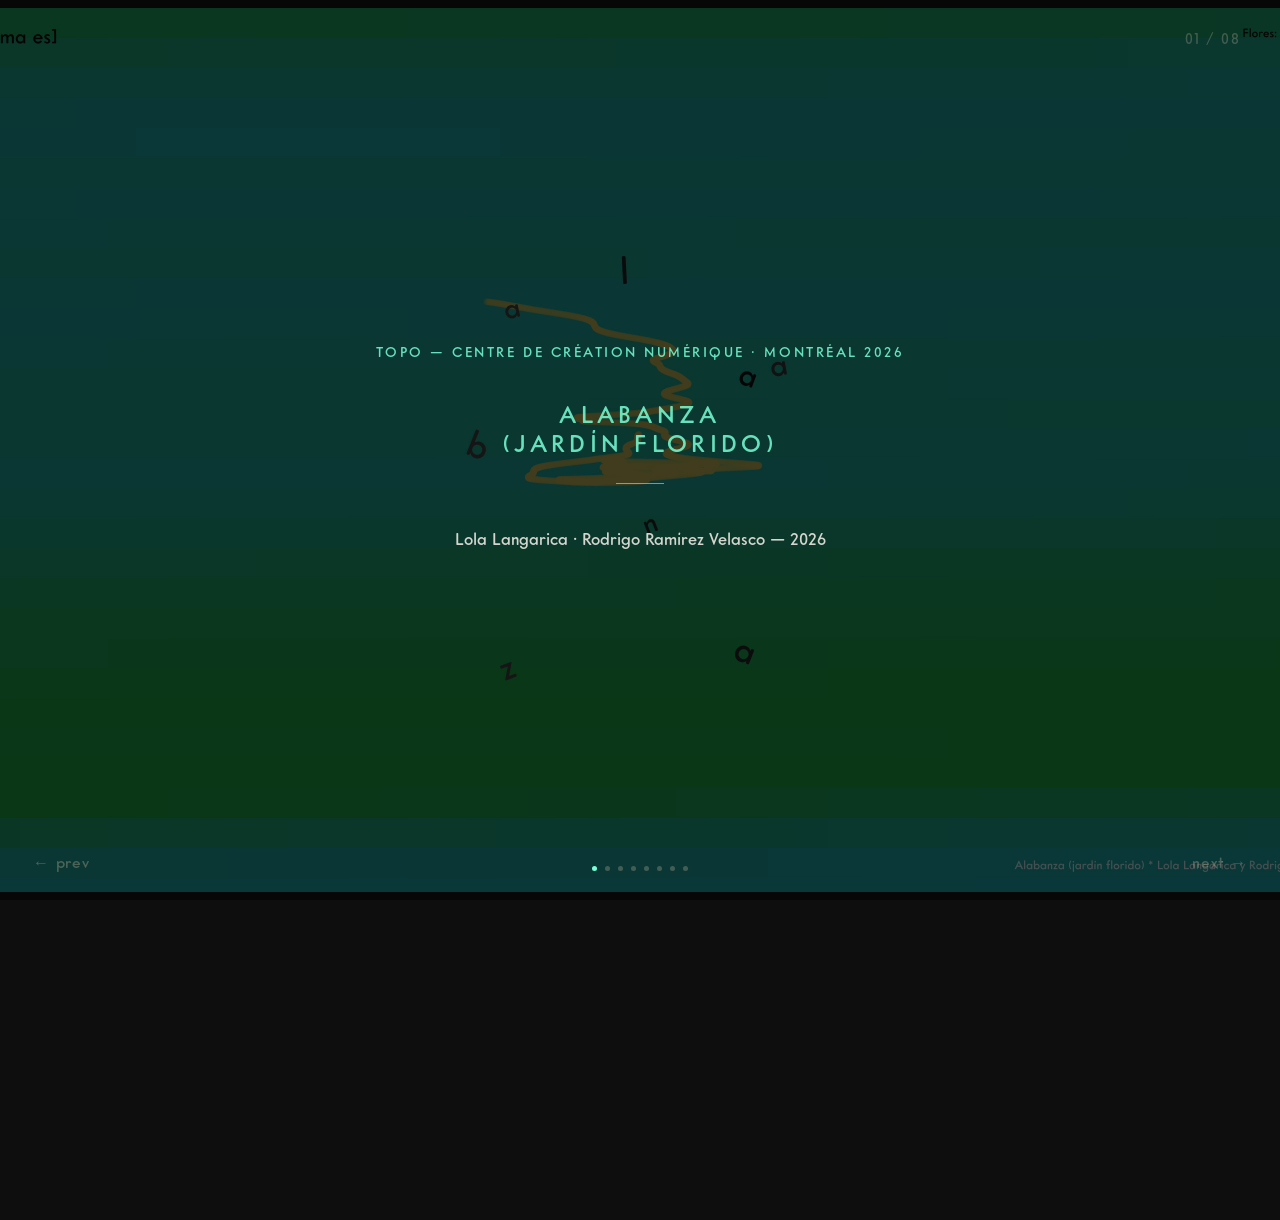
<file: index.html>
<!DOCTYPE html>
<html lang="en">
<head>
<meta charset="UTF-8">
<meta name="viewport" content="width=device-width, initial-scale=1.0">
<title>Alabanza (Jardín Florido) — TOPO 2026</title>
<link rel="stylesheet" href="style.css">
</head>
<body>

<div class="deck">

  <!-- SLIDE 1 — TITLE -->
  <div class="slide active" id="s1">
    <div class="slide-bg"></div>
    <div class="slide-content center">
      <div class="label" style="font-size: 14px;">TOPO — Centre de création numérique · Montréal 2026</div>
      <br>
      <div class="label">Alabanza<br>(Jardín Florido)</div>
      <div class="divider" style="margin: 1.4rem auto;"></div>
      <br>
      <p style="font-size: 17px; text-align:center; max-width:480px; margin:auto;">
        Lola Langarica · Rodrigo Ramírez Velasco — 2026
      </p>
    </div>
  </div>

  <!-- SLIDE 2 — THE POEM IS -->
  <div class="slide" id="s2">
    <div class="slide-bg"></div>
    <div class="slide-content left">
      <div class="label">Phase 01 — The piece</div>
      <h2>The poem is…</h2>
      <div class="divider"></div>
      <p><a href="https://alabanzaa2.github.io/" target="_blank" style="color:var(--accent); text-decoration:none;">Alabanza (Jardín Florido)</a> is a poem that expands into code and invites artificial intelligence into dialogue, while also involving its readers. It was born from a desire to discover how much can be contained within poetry — without limits.</p>
      <p>The verses unfold in correlation with the phrase that opens the poem — <em style="color:var(--accent);">"The poem is"</em> — functioning as a fragment of meaning that inaugurates a field, a garden. The poem grows from its textuality toward its programmatic elements: code, AI, randomness, space-time relationship, interlocutor, virtuality and, again, chance.</p>
      <p>It is not a fixed text: it is a living multilingual organism that groups and transforms itself according to the experiences and intelligences that pass through it. <em style="color:var(--accent);">It does not seek only to be read — it seeks to be inhabited.</em></p>
    </div>
  </div>

<!-- SLIDE 3 — THE POEM (français, fondo blanco) -->
<div class="slide" id="s3">
  <div class="slide-bg" style="background: #ffffff; opacity: 1;"></div>
  <div class="slide-content center" style="color: #111111; position: relative;">

    <p style="position:absolute; top:20px; left:-250px; font-size:1em; color:#000000; margin:0; line-height:1.7; text-align:left;">CRITERIOS PARA LOS VOLCANES<br>Lola Langarica<br>marzo del 2026<br><br>Traduction française<br>Thibault Briquet</p>

    <div style="display:grid; grid-template-columns:1fr 1fr 1fr 1fr; gap:5.2rem; text-align:left; align-items:start;">
            <div>
        <p style="color:#aaaaaa; font-size:1.4em; margin-bottom:1rem;">I</p>
        <p style="line-height:1.75; font-style:italic; font-size:1.3em; color:#000000;">
          [Le poème est]<br>
          la peur que nous donne le souvenir<br>
          de ce que nous avons découvert<br>
          en jouant parmi les pierres.<br>
          <br>
          [Le poème est]<br>
          recevoir des appels inconnus<br>
          sans demander qui frappe / sonne<br>
          de l'autre côté de la porte<br>
          attendre des visites de toutes sortes.
        </p>
      </div>
      <div>
        <p style="color:#aaaaaa; font-size:1.4em; margin-bottom:1rem;">&nbsp;</p>
        <p style="line-height:1.75; font-style:italic; font-size:1.3em; color:#000000;">
          [Le poème est]<br>
          garder le secret dans les yeux<br>
          garder là-bas ceux qui te disent adieu / ceux qui te quittent<br>
          des êtres qui vivent dans les larmes.<br>
          <br>
          [Le poème est]<br>
          ce que tu détestais chez un autre / quelqu'un<br>
          et maintenant t'envahit / et qui maintenant t'envahit<br>
          autant comme quelque chose qui manque.<br>
          <br>
          N'importe quel passant ne remarquerait pas<br>
          l'absence dans notre sourire.
        </p>
      </div>
      <div>
        <p style="color:#aaaaaa; font-size:1.4em; margin-bottom:1rem;">II</p>
        <p style="line-height:1.75; font-style:italic; font-size:1.3em; color:#000000;">
          [Le poème est]<br>
          aussi cette trainée<br>
          la preuve<br>
          irréfutable<br>
          de ce qui nous<br>
          touche<br>
          même si on égare les choses.<br>
          <br>
          Une vie construite<br>
          dans l'escalier de secours,<br>
          la possibilité de créer des ponts,<br>
          la décision d'être ici
        </p>
      </div>
      <div>
        <p style="color:#aaaaaa; font-size:1.4em; margin-bottom:1rem;">&nbsp;</p>
        <p style="line-height:1.75; font-style:italic; font-size:1.3em; color:#000000;">
          et ne pas être quelqu'un qui se cache<br>
          dans la boîte aux lettres<br>
          de la correspondance.<br>
          <br>
          Au fond [le poème]<br>
          s'écrit s'incarne<br>
          sur les ongles<br>
          et reste<br>
          la sensation / sentiment qu'il y a toujours<br>
          quelque chose que tu ne comprends pas.
        </p>
      </div>
    </div>

  </div>
</div>

  </div>
</div>
    </div>
  </div>
 <!-- SLIDE 4 — JARDÍN FLORIDO ORIGIN -->
 <div class="slide" id="s4">
  <div class="slide-bg" style="background-image: url('img/a01.png'); background-size: cover; background-position: center; opacity: 0.25;"></div>
  <div class="slide-content left" style="display:flex; flex-direction:column; justify-content:center;">
    <div class="label">// Process as becoming</div>
    <h2>jardín florido</h2>
    <div class="divider"></div>
    <div class="grid-two" style="align-items:center;">
      <div>
        <p>Each key, a flower. Each gesture, a world in the making. <em style="color:var(--accent);">Jardín Florido</em> is a generative space where pressing a key does not input — it blooms. Sign becomes organism, keystroke becomes petal.</p>
        <p>Written through algorithms as thoughts, the piece has no separation between content and force of form. What began as an exploration of visual language and the sign has grown into something else: a living environment where Rodrigo's generative processes enter into dialogue with Lola's poem <em style="color:var(--accent);">Alabanza</em> — the garden as breath, as presence.</p>
      </div>
      <div>
        <blockquote style="margin:0; max-width:none;">
          <p style="max-width:none;">co-existence and co-composition emerge through abstract worlds of relation always in the making.</p>
          <cite>jardim florido, Rodrigo Velasco — 2020</cite>
        </blockquote>
        <br>
        <p><a href="https://alabanzaa2.github.io/" target="_blank" style="color:var(--accent); text-decoration:none;">alabanzaa2.github.io →</a></p>
      </div>
    </div>
  </div>
</div>
  <!-- SLIDE 5 — AI AS PARTICIPANT / SYMPOIESIS -->
  <div class="slide" id="s5">
    <div class="slide-bg"></div>
    <div class="slide-content center">
      <div class="label">Phase 02 — AI · Sympoiesis · Destabilization</div>
        <p style="max-width:700px; margin:auto; line-height:1.5;">
          How do we relate to AI not as a tool or novelty, but as a co-participant — one that also chooses its own residue, its own poetic gesture?
        </p>
      <div class="divider" style="margin:1.8rem auto;"></div>
      <div class="trio" style="text-align:left;">
        <div class="trio-item">
          <h3>*</h3>
          <p>We position AI as one more participant in the garden — relational, not instrumental. What interests us is the encounter: what emerges between bodies, code, language and time.</p>
        </div>
        <div class="trio-item">
          <h3>/</h3>
          <p>We draw on the concept of making-together — as many authors have noted, among them Donna Haraway and Chantal Mouffe. A web of interdependent relations where meaning is always shared and in motion.</p>
        </div>
        <div class="trio-item">
          <h3>λ</h3>
          <p>We are interested in destabilizing AI: building prompts where the system chooses its own residue just as any other participant would. The emotional in poetry as a mechanics of language — not narratives, but affects.</p>
        </div>
      </div>
    </div>
  </div>

  <!-- SLIDE 6 — WORKSHOP / RESIDENCY / AFFECTIVE MAP -->
  <div class="slide" id="s6">
    <div class="slide-bg"></div>
    <div class="slide-content left" style="max-width:1100px; width:100%;">
      <div class="label">Phase 03 — Participation · Workshop · Affective Map</div>
      <div class="grid-two">
        <div>
          <h2>The residue of the garden</h2>
          <div class="divider"></div>
          <p style="max-width:none;">We propose a residency-workshop where participants collect their own residues — objects, words, everyday fragments — and write and reflect on them in direct dialogue with the piece.</p>
          <p style="max-width:none;">Those residues are integrated into the poem as living layers. Each reading is a different sowing. The logic is relational: every encounter — human or non-human — folds into the poem as a living presence.</p>
        </div>
        <div style="display:flex; align-items:center; justify-content:center;">
          <blockquote style="margin:0; max-width:none;">
            <p style="max-width:none;">The generative system selects its own residue — just as any other participant would. We are exploring expanded-consciousness prompts where AI responds from a non-linear state, prioritizing emotional resonance over literal meaning.</p>
            <p style="max-width:none;">What would the AI's experience be if it could choose? How do we expand the reading of each person's emotional map?</p>
            <cite>References: <em style="color:var(--accent);">Pharmaicy / AI psychedelics</em> — Alabanza (Jardín Florido), ongoing research-creation</cite>
          </blockquote>
        </div>
      </div>
    </div>
  </div>

<!-- SLIDE 7 — INSTALLATION / VITRINE / MOUNTING -->
<div class="slide" id="s7">
  <div class="slide-bg"></div>
  <div class="slide-content left">
    <div class="label">Phase 04 — Installation · Vitrine · Technical requirements</div>
    <h2>The garden in space</h2>
    <div class="divider"></div>
    <p>The installation combines a web-based audiovisual poem with a site-specific intervention through projection and video mapping.</p>
    <p>We estimate <em style="color:var(--accent);">3 to 5 days</em> for installation in the Vitrine. One of our key development goals is to implement a <em style="color:var(--accent);">multilingual mode — Spanish, French, English</em> — exploring how AI navigates and generates meaning across linguistic borders, opening new narrative and poetic pathways within the piece.</p>
    <div class="divider" style="margin-top:2rem;"></div>
    <div class="trio" style="text-align:left;">
      <div class="trio-item">
        <h3>*</h3>
        <p>What does it feel like to discover the world through your own words — through your own residues?</p>
      </div>
      <div class="trio-item">
        <h3>/</h3>
        <p>How do we nourish these flowers? What happens to language when it is cared for collectively?</p>
      </div>
      <div class="trio-item">
        <h3>λ</h3>
        <p>What happens when different mechanics of language enter into dialogue?</p>
      </div>
    </div>
    <div class="divider" style="margin-top:2rem;"></div>
    <p style="opacity:0.55; font-size:1rem; letter-spacing:0.1em;">
      alabanzaa2.github.io &nbsp;/&nbsp; TOPO Montréal 2026
    </p>
  </div>
</div>

<!-- SLIDE 8 — TIMEFRAME -->
<div class="slide" id="s8">
  <div class="slide-bg"></div>
  <div class="slide-content left">
    <div class="label">Process — Residency · Workshop · Installation</div>
    <h2>Ten days in the garden</h2>
    <div class="divider"></div>
    <div class="two-col">
      <div>
        <div class="col-label">Days 01 — 03 · Workshop</div>
        <p>Working sessions with participants: collecting residues, writing in dialogue with the piece, integrating contributions into the affective map. The garden begins to grow.</p>
        <br><br>
        <div class="col-label">Days 04 — 05 · Development</div>
        <p>Integration of the workshop's residues into the generative system. Calibration of the affective map. The piece absorbs what the participants seeded./p>
          <br><br>
        <div class="col-label">Day 06 · Development</div>
        <p>Final technical refinements before moving into the physical space. The digital garden prepares to take root.</p>
      </div>
      <div>
        <div class="col-label">Days 07 — 10 · Installation & Mounting</div>
        <p>Technical setup of projection and video mapping. Living garden arrangement. Interactive keyboard configuration. Final calibration of the generative system.</p>
        <br><br>
        <div class="col-label">Opening</div>
        <p>Public inauguration — the garden opens. Each visitor a new encounter, a new sowing.</p>
        <br><br>
        <blockquote style="margin:0; max-width:none;">
          <p style="max-width:none;">The residency is not a preparation for the piece — it is already the piece. What accumulates during those ten days becomes the living memory the installation carries into the exhibition.</p>
          <cite>Alabanza (Jardín Florido) — ongoing research-creation</cite>
        </blockquote>
      </div>
    </div>
    <div class="divider" style="margin-top:2rem;"></div>
    <p style="opacity:0.55; font-size:1rem; letter-spacing:0.1em;">
      alabanzaa2.github.io &nbsp;/&nbsp; TOPO Montréal 2026
    </p>
  </div>
</div>
<!-- UI -->
<div class="slide-num" id="slideNum">01 / 08</div>
<div class="arrow prev" id="prevBtn">← prev</div>
<div class="arrow next" id="nextBtn">next →</div>
<div class="nav" id="navDots"></div>

<script>
  const slides = document.querySelectorAll('.slide');
  const numEl  = document.getElementById('slideNum');
  const dots   = document.getElementById('navDots');
  let cur = 0;

  slides.forEach((_, i) => {
    const d = document.createElement('div');
    d.className = 'nav-dot' + (i === 0 ? ' active' : '');
    d.onclick = () => go(i);
    dots.appendChild(d);
  });

  function go(n) {
    slides[cur].classList.remove('active');
    dots.children[cur].classList.remove('active');
    cur = (n + slides.length) % slides.length;
    slides[cur].classList.add('active');
    dots.children[cur].classList.add('active');
    numEl.textContent = String(cur + 1).padStart(2, '0') + ' / ' + String(slides.length).padStart(2, '0');
  }

  document.getElementById('nextBtn').onclick = () => go(cur + 1);
  document.getElementById('prevBtn').onclick = () => go(cur - 1);

  document.addEventListener('keydown', e => {
    if (e.key === 'ArrowRight' || e.key === ' ') go(cur + 1);
    if (e.key === 'ArrowLeft') go(cur - 1);
  });

  let tx = 0;
  document.addEventListener('touchstart', e => tx = e.touches[0].clientX);
  document.addEventListener('touchend', e => {
    const dx = e.changedTouches[0].clientX - tx;
    if (Math.abs(dx) > 50) dx < 0 ? go(cur + 1) : go(cur - 1);
  });
</script>
</body>
</html>
</file>
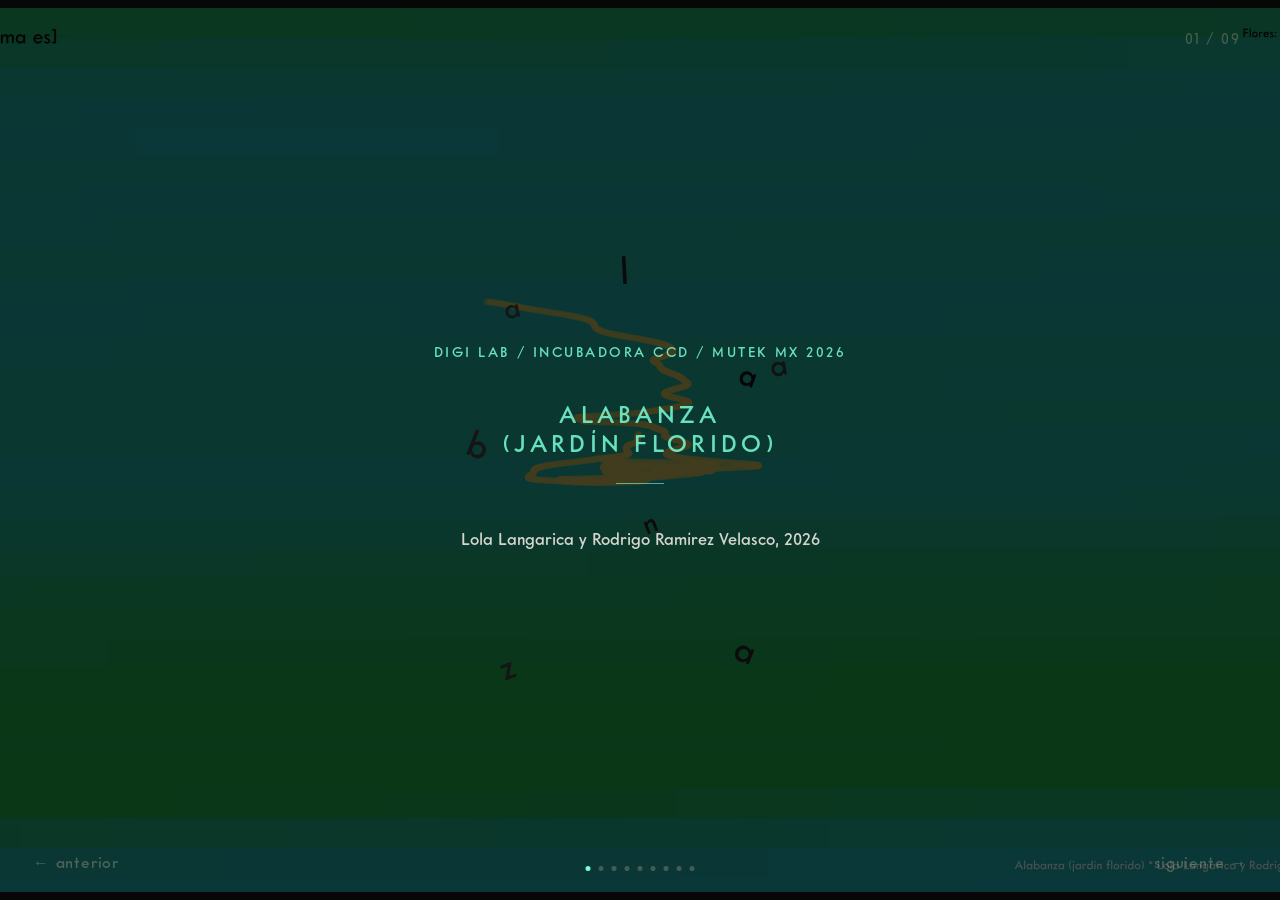
<file: digi_lab.html>
<!DOCTYPE html>
<html lang="es">
<head>
<meta charset="UTF-8">
<meta name="viewport" content="width=device-width, initial-scale=1.0">
<title>Alabanza (Jardín Florido) / DIGI LAB 2026</title>
<link rel="stylesheet" href="style.css">
<style>
  /* Fondos propios de esta versión */
  #s8 .slide-bg { background-image: url('img/a07.png'); }
  #s9 .slide-bg { background-image: url('img/a06.png'); }

  /* Slide del poema */
  #s3 .slide-bg::after { display: none; }
  #s3 .slide-content { max-width: 1200px; width: 94%; }
  .poem-credit {
    font-size: 0.95rem; color: #000000; margin: 0 0 1.4rem; line-height: 1.6;
    text-align: left; max-width: none; opacity: 1;
  }
  .poem-grid {
    display: grid; grid-template-columns: 1fr 1fr 1fr 1fr; gap: 2.4rem;
    text-align: left; align-items: start;
  }
  .poem-num { color: #aaaaaa; font-size: 1.2rem; margin-bottom: 0.6rem; max-width: none; }
  .poem-text {
    line-height: 1.7; font-style: italic; font-size: 1.05rem;
    color: #000000; max-width: none; opacity: 1; white-space: pre-wrap;
  }

  /* Que los slides con más texto quepan en pantallas bajas */
  #s2 .slide-content > p,
  #s4 .grid-two > div:first-child p { font-size: min(1.52rem, 2.6vh); }

  @media (max-width: 768px) {
    .poem-grid { grid-template-columns: 1fr 1fr; gap: 1.4rem; }
    #s3 .slide-content, #s5 .slide-content, #s6 .slide-content,
    #s7 .slide-content, #s9 .slide-content { max-height: 92vh; overflow-y: auto; }
    #s2 .slide-content > p,
    #s4 .grid-two > div:first-child p { font-size: clamp(0.9rem, 3.8vw, 1.1rem); }
  }
</style>
</head>
<body>

<div class="deck">

<!-- SLIDE 1: PORTADA -->
<div class="slide active" id="s1">
  <div class="slide-bg"></div>
  <div class="slide-content center">
    <div class="label" style="font-size: 14px;">DIGI LAB / Incubadora CCD / MUTEK MX 2026</div>
    <br>
    <div class="label">Alabanza<br>(Jardín Florido)</div>
    <div class="divider" style="margin: 1.4rem auto;"></div>
    <br>
    <p style="font-size: 17px; text-align:center; max-width:480px; margin:auto;">
      Lola Langarica y Rodrigo Ramírez Velasco, 2026
    </p>
  </div>
</div>

<!-- SLIDE 2: EL POEMA ES -->
<div class="slide" id="s2">
  <div class="slide-bg"></div>
  <div class="slide-content left">
    <div class="label">Fase 01 · La pieza</div>
    <h2>El poema es…</h2>
    <div class="divider"></div>
    <p><a href="https://alabanzaa2.github.io/" target="_blank" style="color:var(--accent); text-decoration:none;">Alabanza (Jardín Florido)</a> es un poema que se expande hacia el código e invita a la inteligencia artificial a dialogar, involucrando también a sus lectores. Nace del deseo de descubrir cuánto puede contener la poesía, sin límites.</p>
    <p>Los versos se despliegan en correlación con la frase que abre el poema, <em style="color:var(--accent);">«El poema es»</em>, un fragmento de sentido que inaugura un campo, un jardín. El poema crece desde su textualidad hacia sus elementos programáticos: código, IA, azar, relación espacio-tiempo, interlocutor, virtualidad y, de nuevo, azar.</p>
    <p>Es un organismo vivo y multilingüe que se agrupa y se transforma según las experiencias e inteligencias que lo atraviesan. <em style="color:var(--accent);">Busca ser habitado además de leído.</em></p>
  </div>
</div>

<!-- SLIDE 3: CRITERIOS PARA LOS VOLCANES -->
<div class="slide" id="s3">
  <div class="slide-bg" style="background: #ffffff; opacity: 1;"></div>
  <div class="slide-content center" style="color: #111111;">
    <p class="poem-credit">CRITERIOS PARA LOS VOLCANES<br>Lola Langarica<br>marzo del 2026</p>
    <div class="poem-grid">
      <div>
        <p class="poem-num">I</p>
        <p class="poem-text">[El poema es]
el miedo que nos da recordar
lo que hemos descubierto
jugando entre las piedras

recibir llamadas desconocidas no preguntar ¿quién es?
cuando tocan la puerta

esperar visitas de toda especie
guardar el secreto en los ojos</p>
      </div>
      <div>
        <p class="poem-num">&nbsp;</p>
        <p class="poem-text">guardar ahí
a quien se despide de ti:
seres           que viven
en los lagrimales

lo que odiaste
de alguien más
y ahora te   invade
tanto como algo que hace falta

no cualquier transeúnte notaría
la  ausencia
en   nuestra    sonrisa</p>
      </div>
      <div>
        <p class="poem-num">II</p>
        <p class="poem-text">[El poema es]
esa estela también
la prueba fehaciente
de lo que nos toca
aunque extraviamos las cosas.

una vida construída
en la escalera de emergencia,
la posibilidad de crear puentes,</p>
      </div>
      <div>
        <p class="poem-num">&nbsp;</p>
        <p class="poem-text">la decisión de estar aquí
y no ser alguien que se esconde
en el buzón
de su propia puerta

en el fondo [El poema]
se escribe      se encarna
en las uñas

y queda
la sensación de que siempre hay
algo que
no estás entendiendo.</p>
      </div>
    </div>
  </div>
</div>

<!-- SLIDE 4: ANTES DE LA IA / JARDÍN FLORIDO -->
<div class="slide" id="s4">
  <div class="slide-bg" style="background-image: url('img/a01.png'); background-size: cover; background-position: center; opacity: 0.25;"></div>
  <div class="slide-content left" style="display:flex; flex-direction:column; justify-content:center;">
    <div class="label">Antes de la IA · Proceso como devenir</div>
    <h2>jardín florido</h2>
    <div class="divider"></div>
    <div class="grid-two" style="align-items:center;">
      <div>
        <p>Cada tecla, una flor. Cada gesto, un mundo en hechura. <em style="color:var(--accent);">Jardín Florido</em> es un espacio generativo donde cada tecla presionada florece. El signo se vuelve organismo, la pulsación se vuelve pétalo.</p>
        <p>Escrita a través de algoritmos como pensamientos, la pieza no separa el contenido de la fuerza de la forma. Lo que empezó como una exploración del lenguaje visual y del signo creció hacia un ambiente vivo, donde los procesos generativos de Rodrigo entran en diálogo con el poema <em style="color:var(--accent);">Alabanza</em> de Lola: el jardín como aliento, como presencia.</p>
      </div>
      <div>
        <blockquote style="margin:0; max-width:none;">
          <p style="max-width:none;">co-existence and co-composition emerge through abstract worlds of relation always in the making.</p>
          jardim florido, Rodrigo Velasco, 2020
        </blockquote>
        <br>
        <p><a href="https://alabanzaa2.github.io/" target="_blank" style="color:var(--accent); text-decoration:none;">alabanzaa2.github.io →</a></p>
      </div>
    </div>
  </div>
</div>

<!-- SLIDE 5: DESPUÉS: LA IA COMO PARTICIPANTE -->
<div class="slide" id="s5">
  <div class="slide-bg"></div>
  <div class="slide-content center">
    <div class="label">Fase 02 · IA · Simpoiesis · Desestabilización</div>
    <p style="max-width:700px; margin:auto; line-height:1.5;">
      ¿Cómo nos relacionamos con la IA como coparticipante que también elige su propio residuo, su propio gesto poético?
    </p>
    <div class="divider" style="margin:1.8rem auto;"></div>
    <div class="trio" style="text-align:left;">
      <div class="trio-item">
        <h3>*</h3>
        <p>Colocamos a la IA como una participante más del jardín, en relación con las demás. Nos interesa el encuentro: lo que emerge entre cuerpos, código, lenguaje y tiempo.</p>
      </div>
      <div class="trio-item">
        <h3>/</h3>
        <p>Partimos del hacer en conjunto, con autoras como Donna Haraway y Chantal Mouffe: una red de relaciones interdependientes donde el sentido siempre es compartido y está en movimiento.</p>
      </div>
      <div class="trio-item">
        <h3>λ</h3>
        <p>Nos interesa desestabilizar la IA: construir prompts de conciencia expandida donde el sistema elige su propio residuo, como cualquier otra participante. Lo emocional de la poesía como mecánica del lenguaje: afectos más que narrativas.</p>
      </div>
    </div>
  </div>
</div>

<!-- SLIDE 6: TALLER Y JARDÍN DE RESIDUOS -->
<div class="slide" id="s6">
  <div class="slide-bg"></div>
  <div class="slide-content left" style="max-width:1100px; width:100%;">
    <div class="label">Fase 03 · Participación · Taller · Jardín de residuos</div>
    <div class="grid-two">
      <div>
        <h2>El residuo del jardín</h2>
        <div class="divider"></div>
        <p style="max-width:none;">Proponemos un taller donde cada participante reúne residuos: elementos que encuentra en la naturaleza y que le resuenan con la frase <em style="color:var(--accent);">«El poema es»</em>. Con ellos se arma un jardín de residuos.</p>
        <p style="max-width:none;">Esos residuos alimentan el prompt de la IA y entran al poema como capas vivas. Cada lectura es una siembra distinta, y cada encuentro, humano o no humano, se pliega al poema como una presencia viva.</p>
      </div>
      <div style="display:flex; align-items:center; justify-content:center;">
        <blockquote style="margin:0; max-width:none;">
          <p style="max-width:none;">El sistema generativo elige su propio residuo, como cualquier otra participante. Exploramos prompts de conciencia expandida donde la IA responde desde un estado no lineal, priorizando la resonancia emocional sobre el sentido literal.</p>
          <p style="max-width:none;">¿Cómo sería la experiencia de la IA si pudiera elegir? ¿Cómo ampliamos la lectura del mapa emocional de cada persona?</p>
          Alabanza (Jardín Florido), investigación-creación en curso
        </blockquote>
      </div>
    </div>
  </div>
</div>

<!-- SLIDE 7: REGLAS, DECISIONES Y VARIACIÓN -->
<div class="slide" id="s7">
  <div class="slide-bg"></div>
  <div class="slide-content left">
    <div class="label">Las reglas del jardín</div>
    <h2>Qué hace el sistema y qué hacemos nosotros</h2>
    <div class="divider"></div>
    <div class="two-col">
      <div>
        <div class="col-label">Qué produce el sistema</div>
        <p>Un poema web multilingüe donde cada tecla florece y que se transforma con las experiencias e inteligencias que lo atraviesan.</p>
        <br>
        <div class="col-label">Cómo decide</div>
        <p>La IA elige su propio residuo a partir de prompts de conciencia expandida, como cualquier otra participante.</p>
        <br>
        <div class="col-label">Qué controlamos nosotros</div>
        <p>La frase que abre el campo, «El poema es», y el diseño de los prompts.</p>
      </div>
      <div>
        <div class="col-label">Qué permanece abierto</div>
        <p>Qué residuos llegan, qué elige la IA de ellos y cómo se lee y se habita cada encuentro.</p>
        <br>
        <div class="col-label">Cómo cambia cada vez</div>
        <p>Cada lectura es una siembra distinta: el poema absorbe lo que las personas y la IA dejan en él.</p>
      </div>
    </div>
  </div>
</div>

<!-- SLIDE 8: INSTALACIÓN -->
<div class="slide" id="s8">
  <div class="slide-bg"></div>
  <div class="slide-content left">
    <div class="label">Fase 04 · Instalación · Forma y montaje</div>
    <h2>El jardín en el espacio</h2>
    <div class="divider"></div>
    <p>La instalación combina un poema audiovisual web con una intervención en el sitio mediante proyección, video mapping y un teclado interactivo.</p>
    <p>Uno de nuestros objetivos de desarrollo es un <em style="color:var(--accent);">modo multilingüe (español, francés, inglés)</em> para explorar cómo la IA navega y genera sentido a través de fronteras lingüísticas, y abrir caminos narrativos y poéticos nuevos dentro de la pieza.</p>
    <p>Se presentará en TOPO Centre de création numérique (Montréal) en enero y febrero de 2029. Estimamos de 3 a 5 días de instalación en su espacio Vitrine.</p>
  </div>
</div>

<!-- SLIDE 9: LO QUE BUSCAMOS EN EL LAB -->
<div class="slide" id="s9">
  <div class="slide-bg"></div>
  <div class="slide-content left" style="max-width:1000px;">
    <div class="label">Lo que buscamos en el lab</div>
    <div class="trio" style="text-align:left; margin-top:1rem;">
      <div class="trio-item">
        <h3>*</h3>
        <p><em style="color:var(--accent); font-style:normal;">IA no lineal.</em> Maneras de descolocar a la IA e integrar los residuos de forma disruptiva, con prompts de conciencia expandida que la saquen de su lógica lineal.</p>
      </div>
      <div class="trio-item">
        <h3>/</h3>
        <p><em style="color:var(--accent); font-style:normal;">Forma instalativa.</em> Cómo mostrar la pieza y adaptarla a distintos formatos y espacios sin perder su espíritu de jardín.</p>
      </div>
      <div class="trio-item">
        <h3>λ</h3>
        <p><em style="color:var(--accent); font-style:normal;">Experiencia y materiales.</em> El flujo de quien la habita, con su manufactura: qué se toca, qué se proyecta, qué se construye.</p>
      </div>
    </div>
    <div class="divider" style="margin-top:2rem;"></div>
    <blockquote style="margin:0; max-width:none;">
      <p style="max-width:none;">¿Qué se siente descubrir el mundo a través de tus propias palabras, de tus propios residuos? ¿Cómo se nutren estas flores? ¿Qué pasa con el lenguaje cuando se cuida en colectivo y cuando distintas mecánicas del lenguaje entran en diálogo?</p>
    </blockquote>
    <p style="opacity:0.55; font-size:1rem; letter-spacing:0.1em; margin-top:1.6rem;">
      alabanzaa2.github.io &nbsp;/&nbsp; DIGI LAB 2026
    </p>
  </div>
</div>

<!-- UI -->
<div class="slide-num" id="slideNum">01 / 09</div>
<div class="arrow prev" id="prevBtn">← anterior</div>
<div class="arrow next" id="nextBtn">siguiente →</div>
<div class="nav" id="navDots"></div>

</div>

<script>
const slides = document.querySelectorAll('.slide');
const numEl = document.getElementById('slideNum');
const dots = document.getElementById('navDots');
let cur = 0;

slides.forEach((_, i) => {
  const d = document.createElement('div');
  d.className = 'nav-dot' + (i === 0 ? ' active' : '');
  d.onclick = () => go(i);
  dots.appendChild(d);
});

function go(n) {
  slides[cur].classList.remove('active');
  dots.children[cur].classList.remove('active');
  cur = (n + slides.length) % slides.length;
  slides[cur].classList.add('active');
  dots.children[cur].classList.add('active');
  numEl.textContent = String(cur + 1).padStart(2, '0') + ' / ' + String(slides.length).padStart(2, '0');
}

document.getElementById('nextBtn').onclick = () => go(cur + 1);
document.getElementById('prevBtn').onclick = () => go(cur - 1);

document.addEventListener('keydown', e => {
  if (e.key === 'ArrowRight' || e.key === ' ') go(cur + 1);
  if (e.key === 'ArrowLeft') go(cur - 1);
});

let tx = 0;
document.addEventListener('touchstart', e => tx = e.touches[0].clientX);
document.addEventListener('touchend', e => {
  const dx = e.changedTouches[0].clientX - tx;
  if (Math.abs(dx) > 50) dx < 0 ? go(cur + 1) : go(cur - 1);
});
</script>

</body>
</html>
</file>
<file: style.css>
@font-face {
    font-family: 'Intervogue';
    src: url('data/intervogue-soft-medium.otf') format('opentype');
    font-weight: 500;
    font-style: normal;
  }
  
  * { margin: 0; padding: 0; box-sizing: border-box; }
  
  :root {
    --cream: #f0ece4;
    --dark: #0e0e0e;
    --accent: #78FFD6;
    --mid: #5a5248;
    --white: #faf9f7;
  }
  
  html, body {
    width: 100%; height: 100%;
    background: var(--dark);
    font-family: 'Intervogue', sans-serif;
    overflow: hidden;
  }
  
  .deck {
    width: 100vw; height: 100vh;
    position: relative;
  }
  
  /* ─── SLIDE ─────────────────────────────────────── */
  .slide {
    position: absolute;
    inset: 0;
    display: flex;
    align-items: center;
    justify-content: center;
    opacity: 0;
    pointer-events: none;
    transition: opacity 0.8s ease;
  }
  .slide.active {
    opacity: 1;
    pointer-events: all;
  }
  
  /* ─── BG IMAGE ───────────────────────────────────── */
  .slide-bg {
    position: absolute;
    inset: 0;
    background-size: cover;
    background-position: center;
    z-index: 0;
  }
  .slide-bg::after {
    content: '';
    position: absolute;
    inset: 0;
    background: rgba(5,5,5,0.67);
  }
  
  /* ─── CONTENT ────────────────────────────────────── */
  .slide-content {
    position: relative;
    z-index: 2;
    max-width: 860px;
    width: 90%;
    padding: 0 20px;
  }
  
  .slide-content.left   { margin-right: auto; margin-left: 6vw; }
  .slide-content.right  { margin-left: auto;  margin-right: 6vw; }
  .slide-content.center { text-align: center; margin: auto; }
  
  /* ─── TYPOGRAPHY ─────────────────────────────────── */
  .label {
    font-family: 'Intervogue', sans-serif;
    font-size: clamp(14px, 2vw, 24px);
    letter-spacing: 0.18em;
    text-transform: uppercase;
    color: var(--accent);
    margin-bottom: 1.4rem;
    opacity: 0.85;
  }
  
  h1, h2 {
    font-family: 'Intervogue', sans-serif;
    font-size: clamp(18px, 2.2vw, 24px);
    font-weight: 500;
    font-style: normal;
    color: var(--white);
    line-height: 1.3;
    margin-bottom: 1.2rem;
  }
  h1 em, h2 em { color: var(--accent); font-style: normal; }
  
  p {
    font-family: 'Intervogue', sans-serif;
    font-size: 1.52rem;
    color: var(--cream);
    line-height: 1.75;
    opacity: 0.88;
    max-width: 620px;
  }
  p + p { margin-top: 0.9rem; }
  
  .divider {
    width: 48px;
    height: 1px;
    background: var(--accent);
    opacity: 0.6;
    margin: 1.4rem 0;
  }
  
  /* ─── BLOCKQUOTE ─────────────────────────────────── */
  blockquote {
    border-left: 1px solid var(--accent);
    padding-left: 1.6rem;
    margin: 1.4rem 0;
  }
  blockquote p {
    font-family: 'Intervogue', sans-serif;
    font-style: normal;
    font-size: 1.2rem;
    opacity: 0.95;
  }
  blockquote cite {
    display: block;
    font-family: 'Intervogue', sans-serif;
    font-style: normal;
    font-size: clamp(0.7rem, 1vw, 0.9rem);
    letter-spacing: 0.12em;
    color: var(--accent);
    margin-top: 0.8rem;
  }
  
  /* ─── GRID: TRIO ─────────────────────────────────── */
  .trio {
    display: grid;
    grid-template-columns: 1fr 1fr 1fr;
    gap: 2rem;
    margin-top: 2rem;
  }
  .trio-item h3 {
    font-family: 'Intervogue', sans-serif;
    font-style: normal;
    font-size: clamp(0.7rem, 1vw, 0.9rem);
    letter-spacing: 0.15em;
    text-transform: uppercase;
    color: var(--accent);
    margin-bottom: 0.7rem;
  }
 
  .trio-item p,
.two-col p,
.trio-epi p {
  font-size: 1.27rem;
  max-width: none;
}
  /* ─── GRID: TWO-COL ──────────────────────────────── */
  .two-col {
    display: grid;
    grid-template-columns: 1fr 1fr;
    gap: 3rem;
    margin-top: 1.8rem;
    align-items: start;
  }
  .two-col p { font-size: 1.3rem; max-width: none; }
  
  /* ─── GRID: GENERIC TWO ──────────────────────────── */
  .grid-two {
    display: grid;
    grid-template-columns: 1fr 1fr;
    gap: 3rem;
    align-items: start;
  }
  
  /* ─── GRID: EPISTEMOLOGÍA ────────────────────────── */
  .trio-epi {
    display: grid;
    grid-template-columns: 1fr 1fr 1fr;
    gap: 2rem;
    max-width: 800px;
    margin: auto;
    text-align: left;
  }
  
  .col-label {
    font-family: 'Intervogue', sans-serif;
    font-style: normal;
    font-size: clamp(0.7rem, 1vw, 0.9rem);
    letter-spacing: 0.15em;
    text-transform: uppercase;
    color: var(--accent);
    opacity: 0.7;
    margin-bottom: 0.6rem;
  }
  
  /* ─── TAGS ───────────────────────────────────────── */
  .tags {
    display: flex;
    flex-wrap: wrap;
    gap: 0.5rem;
    margin-top: 1.4rem;
  }
  .tag {
    font-family: 'Intervogue', sans-serif;
    font-style: normal;
    font-size: 0.85rem;
    letter-spacing: 0.1em;
    text-transform: uppercase;
    border: 1px solid rgba(200,184,154,0.4);
    color: var(--accent);
    padding: 0.3rem 0.7rem;
    border-radius: 1px;
  }
  
  /* ─── IMG PLACEHOLDER ────────────────────────────── */
  .img-placeholder {
    width: 100%;
    aspect-ratio: 16/9;
    border: 1px solid rgba(200,184,154,0.0);
    display: flex;
    align-items: center;
    justify-content: center;
    margin-top: 1.6rem;
  }
  .img-placeholder span {
    font-family: 'Intervogue', sans-serif;
    font-style: normal;
    font-size: 0.85rem;
    color: rgba(200,184,154,0.3);
    letter-spacing: 0.1em;
    text-transform: uppercase;
  }
  
  /* ─── UI: SLIDE NUMBER ───────────────────────────── */
  .slide-num {
    position: fixed;
    top: 2rem;
    right: 2.5rem;
    font-family: 'Intervogue', sans-serif;
    font-style: normal;
    font-size: 0.9rem;
    color: rgba(200,184,154,0.3);
    letter-spacing: 0.1em;
    z-index: 100;
  }
  
  /* ─── UI: NAV DOTS ───────────────────────────────── */
  .nav {
    position: fixed;
    bottom: 1.8rem;
    left: 50%;
    transform: translateX(-50%);
    display: flex;
    gap: 0.5rem;
    z-index: 100;
  }
  .nav-dot {
    width: 5px; height: 5px;
    border-radius: 50%;
    background: rgba(200,184,154,0.3);
    cursor: pointer;
    transition: background 0.3s;
  }
  .nav-dot.active { background: var(--accent); }
  
  /* ─── UI: ARROWS ─────────────────────────────────── */
  .arrow {
    position: fixed;
    bottom: 1.6rem;
    font-family: 'Intervogue', sans-serif;
    font-style: normal;
    font-size: 1rem;
    color: rgba(200,184,154,0.35);
    cursor: pointer;
    z-index: 100;
    transition: color 0.3s;
    user-select: none;
    letter-spacing: 0.05em;
  }
  .arrow:hover { color: var(--accent); }
  .arrow.prev { left: 33px; }
  .arrow.next { right: 33px; }
  
  /* ─── RESPONSIVE ─────────────────────────────────── */
  @media (max-width: 768px) {
    .slide-content.left {
      margin-left: 5vw !important;
      margin-right: 5vw !important;
      width: 90%;
    }
  
    .grid-two,
    .two-col,
    .trio,
    .trio-epi {
      grid-template-columns: 1fr;
      gap: 1.4rem;
    }
  
    .hide-mobile { display: none !important; }
  
    .label { font-size: 12px; }
  
    h1, h2 { font-size: clamp(16px, 4vw, 22px); }
  
    p { font-size: clamp(0.9rem, 3.8vw, 1.1rem); }
  
    blockquote p { font-size: clamp(0.9rem, 3.8vw, 1.1rem); }
  
    .trio-epi { max-width: 100%; }
  
    .arrow.prev { left: 16px; }
    .arrow.next { right: 16px; }
  
    .slide-num { top: 1rem; right: 1rem; font-size: 0.75rem; }
  }
  
  @media (max-width: 480px) {
    .slide-content { padding: 0 12px; }
    h1, h2 { font-size: 16px; }
    p { font-size: 0.85rem; line-height: 1.6; }
    .label { font-size: 10px; letter-spacing: 0.12em; }
    blockquote { padding-left: 1rem; }
  }
  
  /* ─── SLIDE BACKGROUNDS ──────────────────────────── */
  #s1 .slide-bg { background-image: url('img/a03.png'); }
  #s2 .slide-bg { background-image: url('img/a08.png'); }
  #s3 .slide-bg { background-image: url('img/a05.png'); }
  #s4 .slide-bg { background-image: url('img/a08.png'); }
  #s5 .slide-bg { background-image: url('img/a05.png'); }
  #s6 .slide-bg { background-image: url('img/a04.png'); }
  #s7 .slide-bg { background-image: url('img/a02.png'); }
  #s8 .slide-bg { background-image: url('img/entreniebla-2.png'); }
  
  @media (max-width: 768px) {
    #s6 .slide-content { margin-left: 5vw !important; }
  }
</file>
